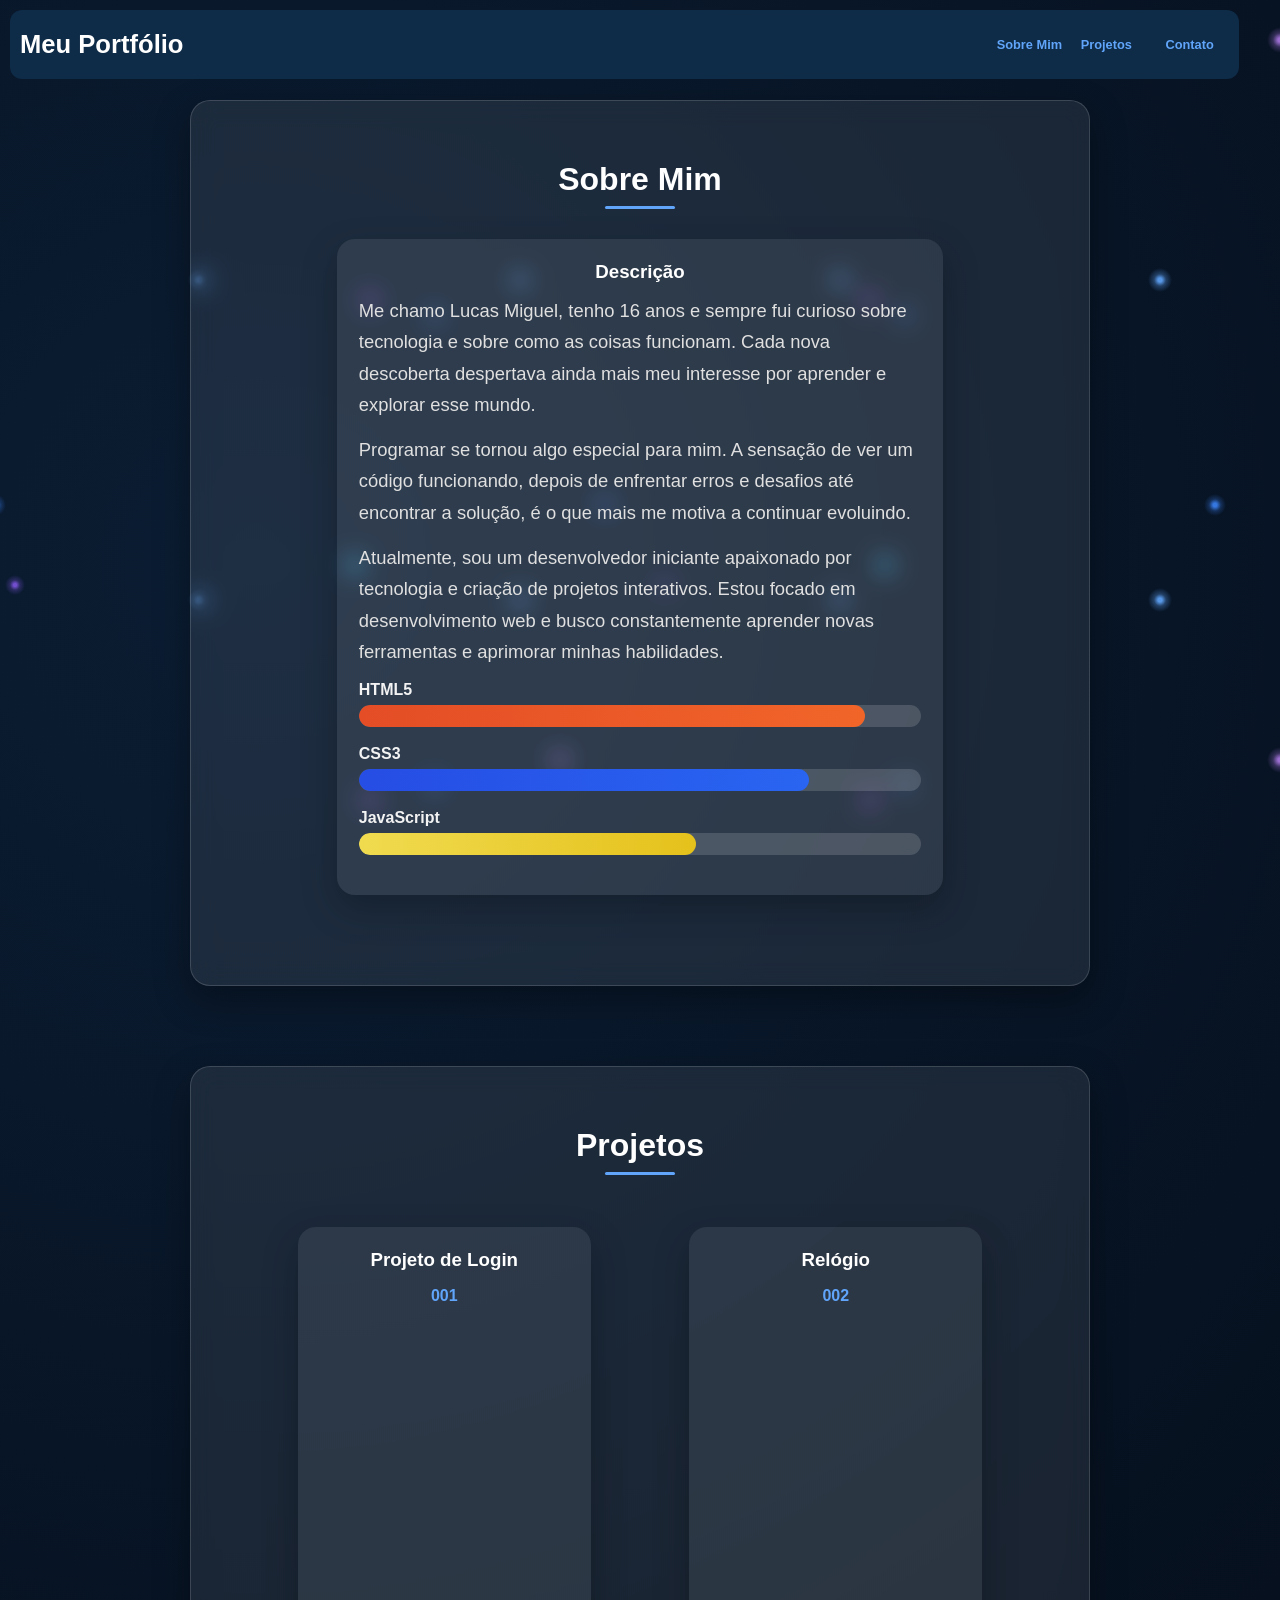
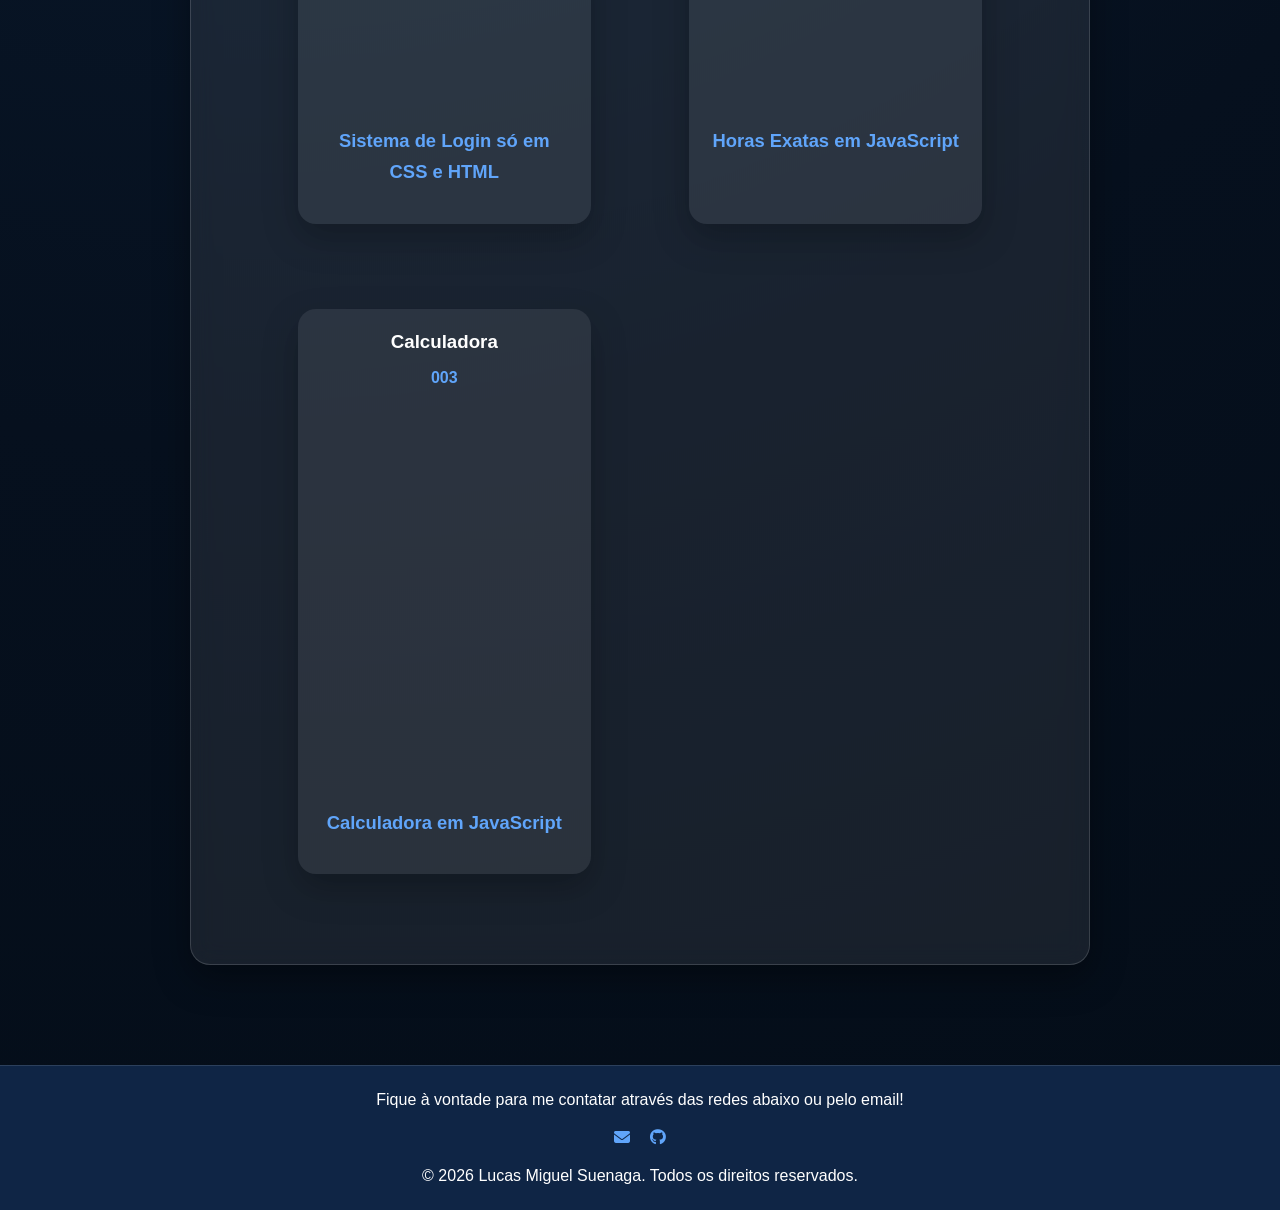
<file: projeto/index.html>
<!DOCTYPE html>
<html lang="pt-br">
<head>
    <meta charset="UTF-8">
    <meta name="viewport" content="width=device-width, initial-scale=1.0">
    <title>Portfólio</title>

    <link rel="stylesheet" href="estilos/style.css">
    <link rel="stylesheet" href="estilos/media-query.css">
    <link rel="stylesheet" href="https://cdnjs.cloudflare.com/ajax/libs/font-awesome/6.5.0/css/all.min.css"/>
    <link rel="shortcut icon" href="imagens/iconmainpag.png" type="image/x-icon">
</head>

<body>
    <div class="particulas" aria-hidden="true"></div>

    <header>
        <h1>Meu Portfólio</h1>
        <nav>
            <a href="#sobre">Sobre Mim</a>
            <a href="#projetos" class="header-link">Projetos</a>
            <a href="#Contato" class="header-link">Contato</a>
        </nav>
    </header>

    <main>

        <section id="sobre">
          <h2>Sobre Mim</h2>
            <article class="projeto-card">

                  <h3>Descrição</h3>
                    <p>Me chamo Lucas Miguel, tenho 16 anos e sempre fui curioso sobre tecnologia e sobre como as coisas funcionam. Cada nova descoberta despertava ainda mais meu interesse por aprender e explorar esse mundo.</p>
                    <p>Programar se tornou algo especial para mim. A sensação de ver um código funcionando, depois de enfrentar erros e desafios até encontrar a solução, é o que mais me motiva a continuar evoluindo.</p>
                    <p>Atualmente, sou um desenvolvedor iniciante apaixonado por tecnologia e criação de projetos interativos. Estou focado em desenvolvimento web e busco constantemente aprender novas ferramentas e aprimorar minhas habilidades.</p>
                  <div class="skill">
                      <span>HTML5</span>
                      <div class="bar">
                          <div class="progress html" style="width: 90%;"></div>
                      </div>
                  </div>
                  <div class="skill">
                      <span>CSS3</span>
                      <div class="bar">
                          <div class="progress css" style="width: 80%;"></div>
                      </div>
                  </div>
                  <div class="skill">
                      <span>JavaScript</span>
                      <div class="bar">
                          <div class="progress js" style="width: 60%;"></div>
                      </div>
                  </div>
            </article>

        </section>


        <section id="projetos">
                <h2>Projetos</h2>
            <div class="grid-projetos">
    
                <article class="projeto-card" id="projeto1">
    
    
    
                        <div>
                          <h3>Projeto de Login</h3>
                          <a href="https://lumivivos.github.io/Projetos-Pequenos/" target="projeto-login">001</a>
                          <iframe name="projeto-login" width="auto" height="700" sandbox="allow-scripts"></iframe>
                          <p><a href="https://lumivivos.github.io/Projetos-Pequenos/" target="_blank">Sistema de Login só em CSS e HTML</a></p>
                        </div>
    
                </article>
    
                <article class="projeto-card" id="projeto2">
                        <div>
                          <h3>Relógio</h3>
                          <a href="https://lumivivos.github.io/Projetos-Pequenos/index/002.html" target="projeto-calculadora">002</a>
                          <iframe name="projeto-calculadora" width="auto" height="700" sandbox="allow-scripts"></iframe>
                          <p><a href="https://lumivivos.github.io/Projetos-Pequenos/index/002.html" target="_blank">Horas Exatas em JavaScript</a></p>
                        </div>
                </article>
    
                <article class="projeto-card" id="projeto3">
    
                        <div>
                          <h3>Calculadora</h3>
                          <a href="https://lumivivos.github.io/Projetos-Pequenos/index/003.html" target="projeto-horas">003</a>
                          <iframe name="projeto-horas" width="auto" height="700" sandbox="allow-scripts"></iframe>
                          <p><a href="https://lumivivos.github.io/Projetos-Pequenos/index/003.html" target="_blank">Calculadora em JavaScript</a></p>
    
                        </div>
    
 
    
                </article>
            </div>

        </section>

    </main>

    <footer id="Contato">
<p>Fique à vontade para me contatar através das redes abaixo ou pelo email!</p>
    <ul class="socials">
      <li><a href="mailto:suenagalucasmiguel@gmail.com" target="_blank"><i class="fa-solid fa-envelope"></i></a></li>
      <li><a href="https://github.com/lumivivos" target="_blank"><i class="fa-brands fa-github"></i></a></li>

    </ul>
  </div>
  <div class="footer-bottom">
    <p>© 2026 Lucas Miguel Suenaga. Todos os direitos reservados.</p>
  </div>
  
    </footer>

</body>
</html>
</file>
<file: projeto/estilos/style.css>
@charset "UTF-8";

*{
    margin:0;
    padding:0;
    box-sizing:border-box;
    font-family:'Segoe UI', Tahoma, Geneva, Verdana, sans-serif;
}


html {
    scroll-behavior: smooth;
}

body{
    min-height:100vh;
    display:flex;
    flex-direction:column;
    background: radial-gradient(circle at 20% 20%, #0b1d33, #06101e 60%, #040d18 100%);
    color:#e0e0e0;
}

@keyframes aparecer{
    from{opacity:0; transform:translateY(20px);}
    to{opacity:1; transform:translateY(0);}
}

@keyframes brilhoPontos{
    0%,100%{opacity:0.6;}
    50%{opacity:1;}
}

@keyframes moverPontos{
    from{background-position:40px 120px,200px 80px,90px 300px,300px 200px;}
    to{background-position:40px 720px,200px 680px,90px 900px,300px 800px;}
}

@keyframes glowLink {
    0% {
        text-shadow: 0 0 2px rgba(96,165,250,0.5), 0 0 6px rgba(96,165,250,0.3);
    }
    100% {
        text-shadow: 0 0 6px rgba(96,165,250,0.7), 0 0 12px rgba(96,165,250,0.4);
    }
}

body::before,
body::after{
    content:"";
    position:fixed;
    inset:0;
    pointer-events:none;
    z-index:-1;
}

body::before{
    background-image:
        radial-gradient(circle, rgba(96,165,250,0.9) 2px, rgba(96,165,250,0.3) 6px, transparent 12px),
        radial-gradient(circle, rgba(59,130,246,0.9) 1.5px, rgba(59,130,246,0.3) 5px, transparent 10px),
        radial-gradient(circle, rgba(56,189,248,0.9) 2px, rgba(56,189,248,0.25) 7px, transparent 14px),
        radial-gradient(circle, rgba(59,130,246,0.9) 1.8px, rgba(59,130,246,0.25) 6px, transparent 11px);
    background-size:320px 320px,470px 470px,530px 530px,610px 610px;
    background-position:40px 120px,200px 80px,90px 300px,300px 200px;
    animation:moverPontos 60s linear infinite, brilhoPontos 6s ease-in-out infinite;
}

body::after{
    background-image:
        radial-gradient(circle, rgba(168,85,247,0.8) 2px, rgba(168,85,247,0.25) 6px, transparent 12px),
        radial-gradient(circle, rgba(139,92,246,0.8) 1.5px, rgba(139,92,246,0.25) 5px, transparent 10px),
        radial-gradient(circle, rgba(192,132,252,0.8) 2px, rgba(192,132,252,0.25) 7px, transparent 13px);
    background-size:500px 500px,650px 650px,720px 720px;
    background-position:120px 50px,340px 260px,200px 400px;
    animation:moverPontos 90s linear infinite, brilhoPontos 8s ease-in-out infinite;
}

button {
    position: relative;
    overflow: hidden;
}

button::after {
    content: '';
    position: absolute;
    width: 100px;
    height: 100px;
    background: rgba(96,165,250,0.3);
    border-radius: 50%;
    transform: scale(0);
    opacity: 0;
    pointer-events: none;
    transition: transform 0.5s ease, opacity 1s ease;
}

button:active::after {
    transform: scale(3);
    opacity: 1;
    transition: 0s;
}



header,footer{
    background:#0f2545;
    text-align:center;
    padding:14px 10px;
    color:#ffffff;
}

header {
    background: #0e2b47;
    color: #ffffff;
    text-align: center;
    padding: 20px 10px;
    display: flex;
    align-items: center;
    justify-content: space-between;
    transition: box-shadow 0.3s ease, transform 0.3s ease;
    border-radius: 12px;
    margin: 10px;
    cursor: pointer;
    position: fixed;
    width: 96%;
    z-index: 1;
    font-size: 0.8em;
}

header:hover {
    box-shadow: 0 8px 25px rgba(96,165,250,0.5), 0 4px 15px rgba(139,92,246,0.4);
    transform: translateY(-2px);
}

.header-link {
    color: #60a5fa;
    font-weight: bold;
    text-decoration: none;
    font-size: 1em;
    transition: color 0.3s ease, text-shadow 0.3s ease, transform 0.3s ease;
    margin: 10px;
    padding: 5px;
}

.header-link:hover {
    color: #8b5cf6; 
    text-shadow: 0 0 8px rgba(139,92,246,0.8);
    transform: translateY(-2px);
}

header:hover {
    box-shadow: 0 10px 30px rgba(96,165,250,0.6), 0 6px 20px rgba(139,92,246,0.5);
    transform: translateY(-3px);
}

header:active {
    transform: scale(0.99);
}


.header-link:hover {
    transform: translateY(-2px) scale(1.05);
}

main{
    flex:1;
    padding:30px;
    display:flex;
    flex-direction:column;
    align-items:center;
}

section{
    background:rgba(255,255,255,0.08);
    border:1px solid rgba(255,255,255,0.15);
    backdrop-filter:blur(12px);
    padding:30px;
    border-radius:20px;
    width: 90%;
    max-width:900px;
    margin: 40px auto;
    box-shadow:0 14px 35px rgba(0,0,0,0.35);
    transition:all 0.3s ease;
}

section:hover{
    transform:translateY(-4px);
    box-shadow:0 20px 50px rgba(0,0,0,0.4);
}

section>h2{
    font-size:2em;
    margin-bottom:22px;
    color:#ffffff;
    position:relative;
    text-align: center;
}

section>h2::after{
    content:"";
    display:block;
    width:70px;
    height:3px;
    background:#60a5fa;
    margin: 8px auto 0 auto;
    border-radius:2px;
}

section p{
    margin-bottom:14px;
    line-height:1.6;
    color:#000000;
}

section p, .projeto-card p {
    word-spacing: normal; 
    letter-spacing: normal;
    line-height: 1.6;
}


a{
    color:#60a5fa;
    text-decoration:none;
    font-weight:600;
    transition:all 0.2s ease;
}

a:hover{
    text-decoration:underline;
}

.projeto-card {
    margin-top: 28px;
    background: rgba(255,255,255,0.08);
    padding: 22px;
    border-radius: 18px;
    box-shadow: 0 14px 35px rgba(0,0,0,0.25);
    transition: all 0.3s ease;
    animation: aparecer 0.5s ease forwards;
    cursor: pointer;
    
    
}

.projeto-card h3 {
    text-align: center;
    margin-bottom: 12px;
    color: #ffffff;
    transition: color 0.3s ease, text-shadow 0.3s ease;
}

.projeto-card p {
    line-height: 1.7;
    margin-top: 12px;
    font-size: 1.15em;
    color: #e0e0e0;
    text-align: left;
    transition: color 0.3s ease, text-shadow 0.3s ease;
    
}



.projeto-card a {
    display: block; 
    margin: 16px auto 0 auto; 
    color: #60a5fa;
    font-weight: bold;
    transition: color 0.2s ease, text-shadow 0.2s ease;
    text-align: center;
}


.projeto-card iframe {
    width: 100%;
    height: 400px; 
    border-radius: 12px;
    border: none;
    overflow-x: hidden;
}




.projeto-card:hover {
    transform: translateY(-6px);
    box-shadow: 0 22px 55px rgba(96, 165, 250, 0.5), 0 18px 40px rgba(139, 92, 246, 0.4);;
}

    section:hover, .projeto-card:hover {
        transform: translateY(-6px) scale(1.03);
        box-shadow: 0 25px 60px rgba(87, 152, 233, 0.55), 0 20px 45px rgba(85, 23, 228, 0.45);
    }

.projeto-card:hover h3 {
    color: #60a5fa;
    text-shadow: 0 0 8px rgba(96,165,250,0.9);
}

.projeto-card:hover p {
    color: #ffffff;
    text-shadow: 0 0 6px rgba(96,165,250,0.6);
}

.projeto-card:hover a {
    color: #8b5cf6;
    text-shadow: 0 0 8px rgba(139,92,246,0.8);
}



.skill{
    margin-bottom:18px;
}

.skill span{
    display:block;
    margin-bottom:6px;
    font-weight:bold;
    color:#f3f3f3;
}

.bar{
    width:100%;
    height:22px;
    background-color:rgba(255,255,255,0.15);
    border-radius:12px;
    overflow:hidden;
}

.progress{
    height:100%;
    border-radius:12px;
    background:linear-gradient(90deg,#60a5fa,#3b82f6);
    transition:width 0.5s ease-in-out;
}

.progress.html{
    background:linear-gradient(90deg,#e44d26,#f16529);
}

.progress.css{
    background:linear-gradient(90deg,#264de4,#2965f1);
}

.progress.js{
    background:linear-gradient(90deg,#f0db4f,#e5c11b);
}

.grid-projetos {
      display: grid;
    grid-template-columns: repeat(auto-fit, minmax(300px, 2fr));
    gap: 25px;
    width: 100%;
    justify-items: center;
}


footer {
    margin-top: auto;
    border-top: 1px solid rgba(255,255,255,0.12);
    background-color: #0f2545;
    color: #ffffff;
    padding: 25px 20px;
    display: flex;
    flex-direction: column;
    align-items: center;
    justify-content: center;
    text-align: center;
    width: 100%;
}

.socials {
    display: flex;
    flex-wrap: wrap;
    justify-content: center;
    gap: 20px;
    margin: 10px 0;
    padding: 10px;
    list-style: none;
}

.footer .socials li a:hover {
  color: #00acee; 
  transform: translateY(-5px) scale(1.1); 
}

.socials li a:hover {
    color: #3b82f6;
    transform: translateY(-5px) scale(1.2);
    text-shadow: 0 0 8px rgba(96,165,250,0.6);
}
</file>
<file: projeto/estilos/media-query.css>
@media (min-width: 1120px) {
    header:hover {
        transform: translateY(-3px) scale(1.02);
        box-shadow: 0 12px 35px rgba(114, 165, 228, 0.6), 0 8px 25px rgba(139,92,246,0.45);
    }

    .header-link:hover {
        transform: translateY(-2px) scale(1.05);
    }

    section:hover, .projeto-card:hover {
        transform: translateY(-6px) scale(1.03);
        box-shadow: 0 25px 80px rgb(81, 79, 209), 0 20px 45px rgba(40, 5, 121, 0.45);
    }

.projeto-card:hover {
       
        transform: translateY(-6px) scale(1.03);
        box-shadow: 0 10px 50px rgba(25, 22, 194, 0.493), 0 20px 65px rgb(24, 3, 75);
}
}

    main {
        padding: 60px 0;
    }

    section {
        width: 90%;
        max-width: 900px;
        padding: 60px 70px;
    }

    .projeto-card {
        width: 80%;
        max-width: 700px;
        margin: 30px auto;
    }



@media (min-width: 768px) and (max-width: 1120px) {
    header:hover {
        transform: translateY(-2px) scale(1.01);
        box-shadow: 0 10px 28px rgba(96,165,250,0.5), 0 6px 20px rgba(139,92,246,0.35);
    }

    .header-link:hover {
        transform: translateY(-1px) scale(1.03);
    }

    section:hover, .projeto-card:hover {
        transform: translateY(-4px) scale(1.02);
        box-shadow: 0 20px 50px rgba(96,165,250,0.5), 0 16px 38px rgba(139,92,246,0.35);
    }

    section {
        max-width: 700px;
        padding: 40px 50px;
    }

    .projeto-card {
        width: 100%;
        max-width: 600px;
    }
        .projeto-card iframe {
        height: 350px;
        width: 100%;
    }

     #sobre .projeto-card {
        display: grid;
        grid-template-columns: 2fr; 
    }

    #sobre .projeto-card p {
        max-width: 100%;
    }

}


@media (max-width: 767px) {
    header {
        flex-direction: column;
        gap: 15px;
        font-size: 0.9em;
        z-index: 1;
    }
    header, .header-link,
    section, .projeto-card {
        transform: none !important;
        box-shadow: 0 8px 20px rgba(0,0,0,0.2) !important;
    }

    section, .projeto-card {
        width: 100%;
        max-width: 400px;
        margin: 10px auto;
        
    }

    section h2 {
        font-size: 1.6em;
        text-align: center;
    }

    .projeto-card h3 {
        font-size: 1.2em;
    }

    .projeto-card p {
        font-size: 0.9em;
    }

    .projeto-card a {
        font-size: 0.95em;
        width: 100%;
        max-width: 400px;
        margin: 10;
    }
       .grid-projetos {
        grid-template-columns: 1fr; 
        gap: 15px;
        display: flex;
        flex-direction: column;
    }
      .projeto-card iframe {
        height: 300px;
        width: 100%;

    }


     #sobre .projeto-card {
        display: grid;
        grid-template-columns: 1fr; 
        gap: 15px;
    }

    #sobre .projeto-card p {
        max-width: 100%;
    }

}
</file>
